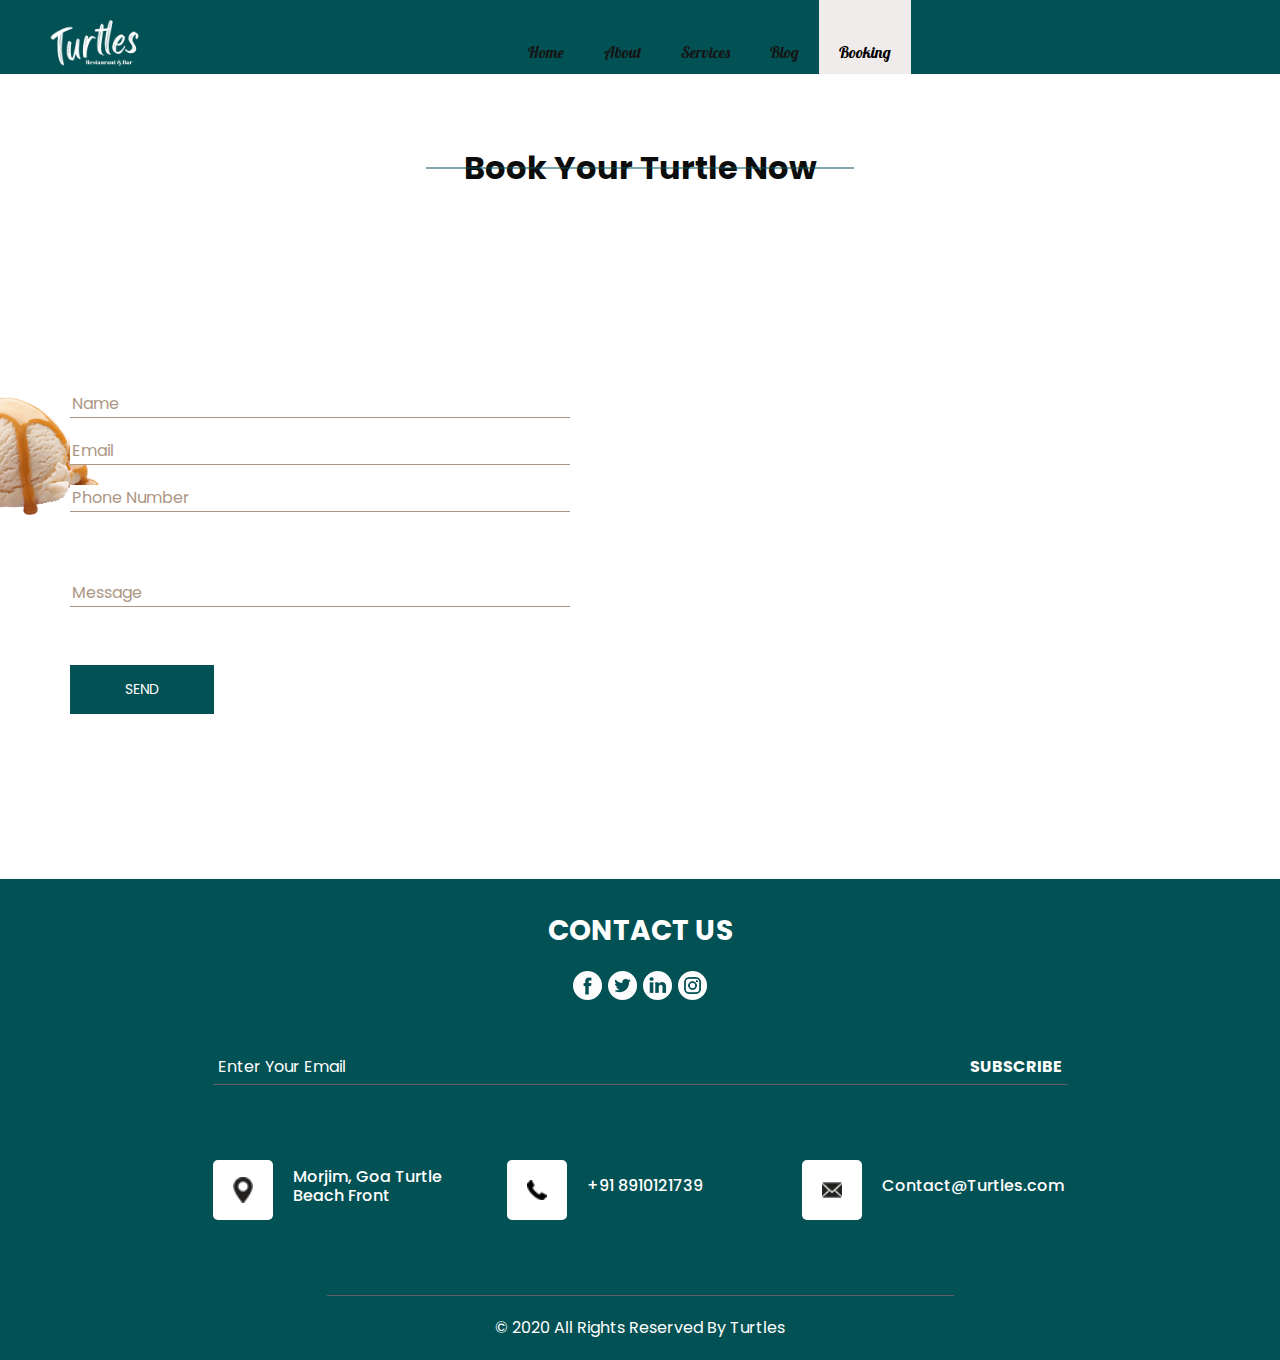
<file: booking.html>
<!DOCTYPE html>
<html>

<head>
    <!-- Basic -->
    <meta charset="utf-8" />
    <meta http-equiv="X-UA-Compatible" content="IE=edge" />
    <!-- Mobile Metas -->
    <meta name="viewport" content="width=device-width, initial-scale=1, shrink-to-fit=no" />
    <!-- Site Metas -->
    <meta name="keywords" content="" />
    <meta name="description" content="" />
    <meta name="author" content="" />

    <title>Turtles</title>

    <!-- slider stylesheet -->
    <link rel="stylesheet" type="text/css"
        href="https://cdnjs.cloudflare.com/ajax/libs/OwlCarousel2/2.1.3/assets/owl.carousel.min.css" />

    <!-- bootstrap core css -->
    <link rel="stylesheet" type="text/css" href="css/bootstrap.css" />

    <!-- fonts style -->
    <link href="https://fonts.googleapis.com/css?family=Poppins:400,700|Raleway:400,500,700&display=swap"
        rel="stylesheet" />
    <!-- Custom styles for this template -->
    <link href="css/style.css" rel="stylesheet" />
    <!-- responsive style -->
    <link href="css/responsive.css" rel="stylesheet" />
</head>

<body class="sub_page">
    <div class="hero_area">
        <!-- header section strats -->
        <header class="header_section">
            <div class="container-fluid">
                <nav class="navbar navbar-expand-lg custom_nav-container">
                    <a class="navbar-brand" href="index.html">
                        <a class="navbar-brand" href="index.html">
                            <img src="./images/logo .png" alt="Logo" style="height: 50px" />
                        </a>
                    </a>
                    <button class="navbar-toggler" type="button" data-toggle="collapse"
                        data-target="#navbarSupportedContent" aria-controls="navbarSupportedContent"
                        aria-expanded="false" aria-label="Toggle navigation">
                        <span class="navbar-toggler-icon"></span>
                    </button>

                    <div class="collapse navbar-collapse" id="navbarSupportedContent">
                        <div class="d-flex mx-auto flex-column flex-lg-row align-items-center">
                            <ul class="navbar-nav">
                                <li class="nav-item">
                                    <a class="nav-link" href="index.html">Home
                                        <span class="sr-only">(current)</span></a>
                                </li>
                                <li class="nav-item">
                                    <a class="nav-link" href="about.html">
                                        About</a>
                                </li>
                                <li class="nav-item">
                                    <a class="nav-link" href="services.html">
                                        Services
                                    </a>
                                </li>
                                <li class="nav-item">
                                    <a class="nav-link" href="blog.html">
                                        Blog
                                    </a>
                                </li>
                                <li class="nav-item active">
                                    <a class="nav-link" href="booking.html">Booking</a>
                                </li>
                            </ul>
                        </div>

                    </div>
            </div>
            </nav>
    </div>
    </header>
    <!-- end header section -->
    </div>

    <!-- contact section -->
    <section class="contact_section layout_padding">
        <div class="bg-img">
            <img src="images/contact-bg.png" alt="" />
        </div>
        <div class="container">
            <div class="heading_container">
                <h2>
                    <span> Book Your Turtle Now </span>
                </h2>
            </div>
            <div class="layout_padding">
                <div class="row">
                    <div class="col-md-6">
                        <form action="">
                            <div class="contact_form-container">
                                <div>
                                    <div>
                                        <input type="text" placeholder="Name" />
                                    </div>
                                    <div>
                                        <input type="email" placeholder="Email" />
                                    </div>
                                    <div>
                                        <input type="text" placeholder="Phone Number" />
                                    </div>
                                    <div class="mt-5">
                                        <input type="text" placeholder="Message" />
                                    </div>
                                    <div class="mt-5">
                                        <button style="background-color: #025154;" type="submit">Send</button>
                                    </div>
                                </div>
                            </div>
                        </form>
                    </div>
                    <div class="col-md-6">
                        <div class="map_container">
                            <div class="map-responsive">
                                <iframe
                                    src="https://www.google.com/maps/embed?pb=!1m14!1m8!1m3!1d30741.38539337851!2d73.73899380426026!3d15.609101173523728!3m2!1i1024!2i768!4f13.1!3m3!1m2!1s0x3bbfe966e7743bfb%3A0xe703e52aadd9c71c!2sTurtles%20Restaurant%20%26%20Bar!5e0!3m2!1sen!2sin!4v1728479504544!5m2!1sen!2sin"
                                    width="600" height="300" frameborder="0" style="
                                            border: 0;
                                            width: 100%;
                                            height: 100%;
                                        " allowfullscreen></iframe>
                            </div>
                        </div>
                    </div>
                </div>
            </div>
        </div>
    </section>
    <!-- end contact section -->

    <!-- info section -->
    <section class="info_section">
        <div class="container">
            <div class="info_container">
                <div class="info_social">
                    <div class="d-flex justify-content-center">
                        <h3 class="">Contact Us</h3>
                    </div>
                    <div class="social_box">
                        <a href="">
                            <img src="images/fb.png" alt="" />
                        </a>
                        <a href="">
                            <img src="images/twitter.png" alt="" />
                        </a>
                        <a href="">
                            <img src="images/linkedin.png" alt="" />
                        </a>
                        <a href="">
                            <img src="images/instagram.png" alt="" />
                        </a>
                    </div>
                </div>
                <div class="info_form">
                    <form action="">
                        <input type="text" id="email2" placeholder="Enter Your Email" />
                        <button>subscribe</button>
                    </form>
                </div>
                <div class="info_contact layout_padding2">
                    <div class="row">
                        <div class="col-md-4">
                            <a class="link-box">
                                <div class="img-box">
                                    <img src="images/location.png" alt="" />
                                </div>
                                <div class="detail-box">
                                    <h6>Morjim, Goa Turtle Beach Front</h6>
                                </div>
                            </a>
                        </div>
                        <div class="col-md-4">
                            <a class="link-box">
                                <div class="img-box">
                                    <img src="images/phone.png" alt="" />
                                </div>
                                <div class="detail-box">
                                    <h6>+91 8910121739</h6>
                                </div>
                            </a>
                        </div>
                        <div class="col-md-4">
                            <a class="link-box">
                                <div class="img-box">
                                    <img src="images/mail.png" alt="" />
                                </div>
                                <div class="detail-box">
                                    <h6>Contact@Turtles.com</h6>
                                </div>
                            </a>
                        </div>
                    </div>
                </div>
            </div>
        </div>
    </section>

    <!-- end info_section -->

    <!-- footer section -->
    <section class="container-fluid footer_section">
        <div class="container">
            <p>
                &copy; 2020 All Rights Reserved By
                <a href="https://html.design/">Turtles</a>
            </p>
        </div>
    </section>
    <!-- footer section -->

    <script type="text/javascript" src="js/jquery-3.4.1.min.js"></script>
    <script type="text/javascript" src="js/bootstrap.js"></script>
</body>

</html>
</file>
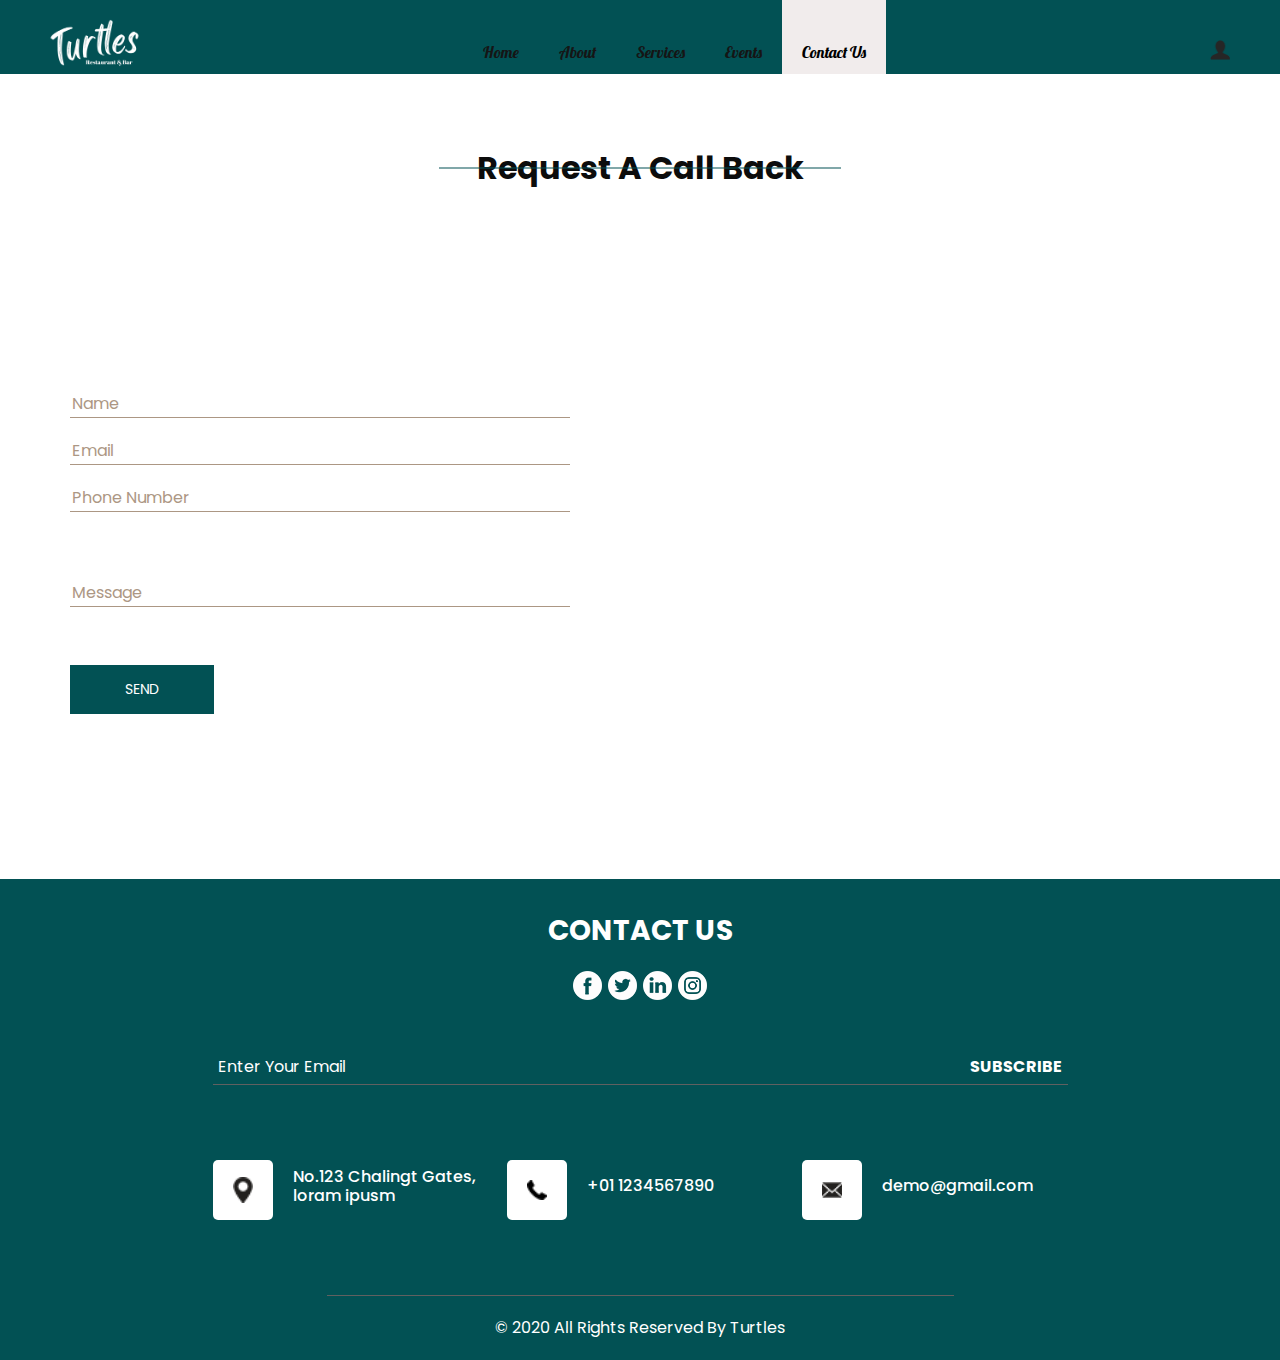
<file: contact.html>
<!DOCTYPE html>
<html>
    <head>
        <!-- Basic -->
        <meta charset="utf-8" />
        <meta http-equiv="X-UA-Compatible" content="IE=edge" />
        <!-- Mobile Metas -->
        <meta
            name="viewport"
            content="width=device-width, initial-scale=1, shrink-to-fit=no"
        />
        <!-- Site Metas -->
        <meta name="keywords" content="" />
        <meta name="description" content="" />
        <meta name="author" content="" />

        <title>Turtles</title>

        <!-- slider stylesheet -->
        <link
            rel="stylesheet"
            type="text/css"
            href="https://cdnjs.cloudflare.com/ajax/libs/OwlCarousel2/2.1.3/assets/owl.carousel.min.css"
        />

        <!-- bootstrap core css -->
        <link rel="stylesheet" type="text/css" href="css/bootstrap.css" />

        <!-- fonts style -->
        <link
            href="https://fonts.googleapis.com/css?family=Poppins:400,700|Raleway:400,500,700&display=swap"
            rel="stylesheet"
        />
        <!-- Custom styles for this template -->
        <link href="css/style.css" rel="stylesheet" />
        <!-- responsive style -->
        <link href="css/responsive.css" rel="stylesheet" />
    </head>

    <body class="sub_page">
        <div class="hero_area">
            <!-- header section strats -->
            <header class="header_section">
                <div class="container-fluid">
                    <nav class="navbar navbar-expand-lg custom_nav-container">
                        <a class="navbar-brand" href="index.html">
                            <a class="navbar-brand" href="index.html">
                                <img
                                    src="./images/logo .png"
                                    alt="Logo"
                                    style="height: 50px"
                                />
                            </a>
                        </a>
                        <button
                            class="navbar-toggler"
                            type="button"
                            data-toggle="collapse"
                            data-target="#navbarSupportedContent"
                            aria-controls="navbarSupportedContent"
                            aria-expanded="false"
                            aria-label="Toggle navigation"
                        >
                            <span class="navbar-toggler-icon"></span>
                        </button>

                        <div
                            class="collapse navbar-collapse"
                            id="navbarSupportedContent"
                        >
                            <div
                                class="d-flex mx-auto flex-column flex-lg-row align-items-center"
                            >
                                <ul class="navbar-nav">
                                    <li class="nav-item">
                                        <a class="nav-link" href="index.html"
                                            >Home
                                            <span class="sr-only"
                                                >(current)</span
                                            ></a
                                        >
                                    </li>
                                    <li class="nav-item">
                                        <a class="nav-link" href="about.html">
                                            About</a
                                        >
                                    </li>
                                    <li class="nav-item">
                                        <a class="nav-link" href="menu.html">
                                            Services
                                        </a>
                                    </li>
                                    <li class="nav-item">
                                        <a class="nav-link" href="events.html">
                                            Events
                                        </a>
                                    </li>
                                    <li class="nav-item active">
                                        <a class="nav-link" href="contact.html"
                                            >Contact Us</a
                                        >
                                    </li>
                                </ul>
                            </div>
                            <div class="quote_btn-container">
                                <a href="">
                                    <img src="images/user.png" alt="" />
                                </a>
                                <form class="form-inline">
                                    <button
                                        class="btn my-2 my-sm-0 nav_search-btn"
                                        type="submit"
                                    ></button>
                                </form>
                            </div>
                        </div>
                    </nav>
                </div>
            </header>
            <!-- end header section -->
        </div>

        <!-- contact section -->
        <section class="contact_section layout_padding">
            <div class="container">
                <div class="heading_container">
                    <h2>
                        <span> Request A Call Back </span>
                    </h2>
                </div>
                <div class="layout_padding">
                    <div class="row">
                        <div class="col-md-6">
                            <form action="">
                                <div class="contact_form-container">
                                    <div>
                                        <div>
                                            <input
                                                type="text"
                                                placeholder="Name"
                                            />
                                        </div>
                                        <div>
                                            <input
                                                type="email"
                                                placeholder="Email"
                                            />
                                        </div>
                                        <div>
                                            <input
                                                type="text"
                                                placeholder="Phone Number"
                                            />
                                        </div>
                                        <div class="mt-5">
                                            <input
                                                type="text"
                                                placeholder="Message"
                                            />
                                        </div>
                                        <div class="mt-5">
                                            <button
                                                type="submit"
                                                style="
                                                    background-color: #025154;
                                                "
                                            >
                                                Send
                                            </button>
                                        </div>
                                    </div>
                                </div>
                            </form>
                        </div>
                        <div class="col-md-6">
                            <div class="map_container">
                                <div class="map-responsive">
                                    <iframe
                                        src="https://www.google.com/maps/embed?pb=!1m18!1m12!1m3!1d3742.46436498904!2d73.73277107500724!3d15.616726884999084!2m3!1f0!2f0!3f0!3m2!1i1024!2i768!4f13.1!3m3!1m2!1s0x3bbfe966e7743bfb%3A0xe703e52aadd9c71c!2sTurtles%20Restaurant%20%26%20Bar!5e1!3m2!1sen!2sin!4v1728479133047!5m2!1sen!2sin"
                                        loading="lazy"
                                        width="600"
                                        height="300"
                                        frameborder="0"
                                        style="
                                            border: 0;
                                            width: 100%;
                                            height: 100%;
                                        "
                                        allowfullscreenreferrerpolicy="no-referrer-when-downgrade"
                                    ></iframe>
                                </div>
                            </div>
                        </div>
                    </div>
                </div>
            </div>
        </section>
        <!-- end contact section -->

        <!-- info section -->
        <section class="info_section">
            <div class="container">
                <div class="info_container">
                    <div class="info_social">
                        <div class="d-flex justify-content-center">
                            <h3 class="">Contact Us</h3>
                        </div>
                        <div class="social_box">
                            <a href="">
                                <img src="images/fb.png" alt="" />
                            </a>
                            <a href="">
                                <img src="images/twitter.png" alt="" />
                            </a>
                            <a href="">
                                <img src="images/linkedin.png" alt="" />
                            </a>
                            <a href="">
                                <img src="images/instagram.png" alt="" />
                            </a>
                        </div>
                    </div>
                    <div class="info_form">
                        <form action="">
                            <input
                                type="text"
                                id="email2"
                                placeholder="Enter Your Email"
                            />
                            <button>subscribe</button>
                        </form>
                    </div>
                    <div class="info_contact layout_padding2">
                        <div class="row">
                            <div class="col-md-4">
                                <a class="link-box">
                                    <div class="img-box">
                                        <img src="images/location.png" alt="" />
                                    </div>
                                    <div class="detail-box">
                                        <h6>
                                            No.123 Chalingt Gates, loram ipusm
                                        </h6>
                                    </div>
                                </a>
                            </div>
                            <div class="col-md-4">
                                <a class="link-box">
                                    <div class="img-box">
                                        <img src="images/phone.png" alt="" />
                                    </div>
                                    <div class="detail-box">
                                        <h6>+01 1234567890</h6>
                                    </div>
                                </a>
                            </div>
                            <div class="col-md-4">
                                <a class="link-box">
                                    <div class="img-box">
                                        <img src="images/mail.png" alt="" />
                                    </div>
                                    <div class="detail-box">
                                        <h6>demo@gmail.com</h6>
                                    </div>
                                </a>
                            </div>
                        </div>
                    </div>
                </div>
            </div>
        </section>

        <!-- end info_section -->

        <!-- footer section -->
        <section class="container-fluid footer_section">
            <div class="container">
                <p>
                    &copy; 2020 All Rights Reserved By
                    <a href="https://html.design/">Turtles</a>
                </p>
            </div>
        </section>
        <!-- footer section -->

        <script type="text/javascript" src="js/jquery-3.4.1.min.js"></script>
        <script type="text/javascript" src="js/bootstrap.js"></script>
    </body>
</html>
</file>
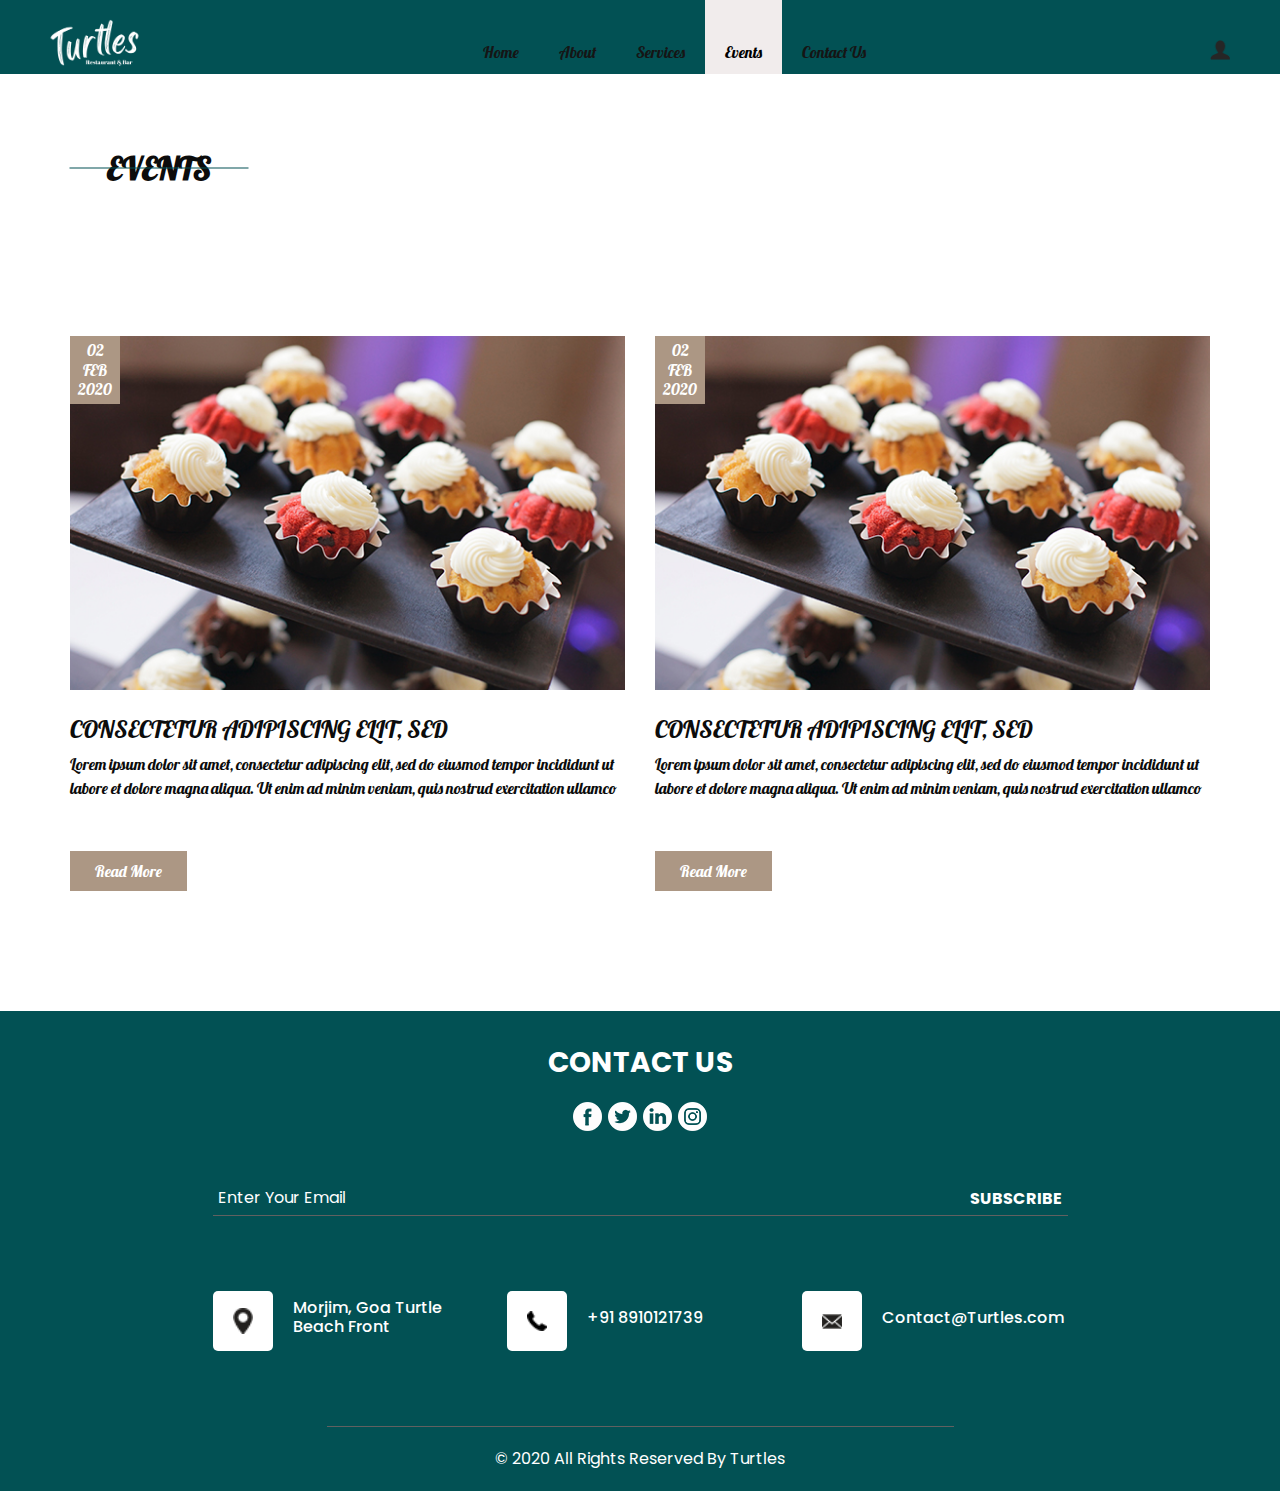
<file: events.html>
<!DOCTYPE html>
<html>

<head>
    <!-- Basic -->
    <meta charset="utf-8" />
    <meta http-equiv="X-UA-Compatible" content="IE=edge" />
    <!-- Mobile Metas -->
    <meta name="viewport" content="width=device-width, initial-scale=1, shrink-to-fit=no" />
    <!-- Site Metas -->
    <meta name="keywords" content="" />
    <meta name="description" content="" />
    <meta name="author" content="" />

    <title>Turtles</title>

    <!-- slider stylesheet -->
    <link rel="stylesheet" type="text/css"
        href="https://cdnjs.cloudflare.com/ajax/libs/OwlCarousel2/2.1.3/assets/owl.carousel.min.css" />

    <!-- bootstrap core css -->
    <link rel="stylesheet" type="text/css" href="css/bootstrap.css" />

    <!-- fonts style -->
    <link href="https://fonts.googleapis.com/css?family=Poppins:400,700|Raleway:400,500,700&display=swap"
        rel="stylesheet" />
    <!-- Custom styles for this template -->
    <link href="css/style.css" rel="stylesheet" />
    <!-- responsive style -->
    <link href="css/responsive.css" rel="stylesheet" />
</head>

<body class="sub_page">
    <div class="hero_area">
        <!-- header section strats -->
        <header class="header_section">
            <div class="container-fluid">
                <nav class="navbar navbar-expand-lg custom_nav-container">
                    <a class="navbar-brand" href="index.html">
                        <a class="navbar-brand" href="index.html">
                            <img src="./images/logo .png" alt="Logo" style="height: 50px" />
                        </a>
                    </a>
                    <button class="navbar-toggler" type="button" data-toggle="collapse"
                        data-target="#navbarSupportedContent" aria-controls="navbarSupportedContent"
                        aria-expanded="false" aria-label="Toggle navigation">
                        <span class="navbar-toggler-icon"></span>
                    </button>

                        <div
                            class="collapse navbar-collapse"
                            id="navbarSupportedContent"
                        >
                            <div
                                class="d-flex mx-auto flex-column flex-lg-row align-items-center"
                            >
                                <ul class="navbar-nav">
                                    <li class="nav-item">
                                        <a class="nav-link" href="index.html"
                                            >Home
                                            <span class="sr-only"
                                                >(current)</span
                                            ></a
                                        >
                                    </li>
                                    <li class="nav-item">
                                        <a class="nav-link" href="about.html">
                                            About</a
                                        >
                                    </li>
                                    <li class="nav-item">
                                        <a class="nav-link" href="menu.html">
                                            Services
                                        </a>
                                    </li>
                                    <li class="nav-item active">
                                        <a class="nav-link" href="events.html">
                                            Events
                                        </a>
                                    </li>
                                    <li class="nav-item">
                                        <a class="nav-link" href="contact.html"
                                            >Contact Us</a
                                        >
                                    </li>
                                </ul>
                            </div>
                            <div class="quote_btn-container">
                                <a href="">
                                    <img src="images/user.png" alt="" />
                                </a>
                                <form class="form-inline">
                                    <button
                                        class="btn my-2 my-sm-0 nav_search-btn"
                                        type="submit"
                                    ></button>
                                </form>
                            </div>
                        </div>
                    </nav>
                </div>
            </header>
            <!-- end header section -->
        </div>

        <!-- events section -->

        <section class="blog_section layout_padding">
            <div class="container">
                <div class="heading_container">
                    <h2>
                        <span> Events </span>
                    </h2>
                </div>
                <div class="row">
                    <div class="col-md-6">
                        <div class="box">
                            <div class="img-box">
                                <img src="images/blog-img.jpg" alt="" />
                                <div class="img_date">
                                    <h6>
                                        02 <br />
                                        FEB <br />
                                        2020
                                    </h6>
                                </div>
                            </div>
                            <div class="detail-box">
                                <h4>consectetur adipiscing elit, sed</h4>
                                <p>
                                    Lorem ipsum dolor sit amet, consectetur
                                    adipiscing elit, sed do eiusmod tempor
                                    incididunt ut labore et dolore magna aliqua.
                                    Ut enim ad minim veniam, quis nostrud
                                    exercitation ullamco
                                </p>
                                <a href=""> Read More </a>
                            </div>
                        </div>
                    </div>
                    <div class="col-md-6">
                        <div class="box">
                            <div class="img-box">
                                <img src="images/blog-img.jpg" alt="" />
                                <div class="img_date">
                                    <h6>
                                        02 <br />
                                        FEB <br />
                                        2020
                                    </h6>
                                </div>
                            </div>
                            <div class="detail-box">
                                <h4>consectetur adipiscing elit, sed</h4>
                                <p>
                                    Lorem ipsum dolor sit amet, consectetur
                                    adipiscing elit, sed do eiusmod tempor
                                    incididunt ut labore et dolore magna aliqua.
                                    Ut enim ad minim veniam, quis nostrud
                                    exercitation ullamco
                                </p>
                                <a href=""> Read More </a>
                            </div>
                        </div>
                    </div>
                </div>
            </div>
        </section>

    <!-- end blog section -->

    <!-- info section -->
    <section class="info_section">
        <div class="container">
            <div class="info_container">
                <div class="info_social">
                    <div class="d-flex justify-content-center">
                        <h3 class="">Contact Us</h3>
                    </div>
                    <div class="social_box">
                        <a href="">
                            <img src="images/fb.png" alt="" />
                        </a>
                        <a href="">
                            <img src="images/twitter.png" alt="" />
                        </a>
                        <a href="">
                            <img src="images/linkedin.png" alt="" />
                        </a>
                        <a href="">
                            <img src="images/instagram.png" alt="" />
                        </a>
                    </div>
                </div>
                <div class="info_form">
                    <form action="">
                        <input type="text" id="email2" placeholder="Enter Your Email" />
                        <button>subscribe</button>
                    </form>
                </div>
                <div class="info_contact layout_padding2">
                    <div class="row">
                        <div class="col-md-4">
                            <a class="link-box">
                                <div class="img-box">
                                    <img src="images/location.png" alt="" />
                                </div>
                                <div class="detail-box">
                                    <h6>Morjim, Goa Turtle Beach Front</h6>
                                </div>
                            </a>
                        </div>
                        <div class="col-md-4">
                            <a class="link-box">
                                <div class="img-box">
                                    <img src="images/phone.png" alt="" />
                                </div>
                                <div class="detail-box">
                                    <h6>+91 8910121739</h6>
                                </div>
                            </a>
                        </div>
                        <div class="col-md-4">
                            <a class="link-box">
                                <div class="img-box">
                                    <img src="images/mail.png" alt="" />
                                </div>
                                <div class="detail-box">
                                    <h6>Contact@Turtles.com</h6>
                                </div>
                            </a>
                        </div>
                    </div>
                </div>
            </div>
        </div>
    </section>

    <!-- end info_section -->

    <!-- footer section -->
    <section class="container-fluid footer_section">
        <div class="container">
            <p>
                &copy; 2020 All Rights Reserved By
                <a href="https://html.design/">Turtles</a>
            </p>
        </div>
    </section>
    <!-- footer section -->

    <script type="text/javascript" src="js/jquery-3.4.1.min.js"></script>
    <script type="text/javascript" src="js/bootstrap.js"></script>
</body>

</html>
</file>
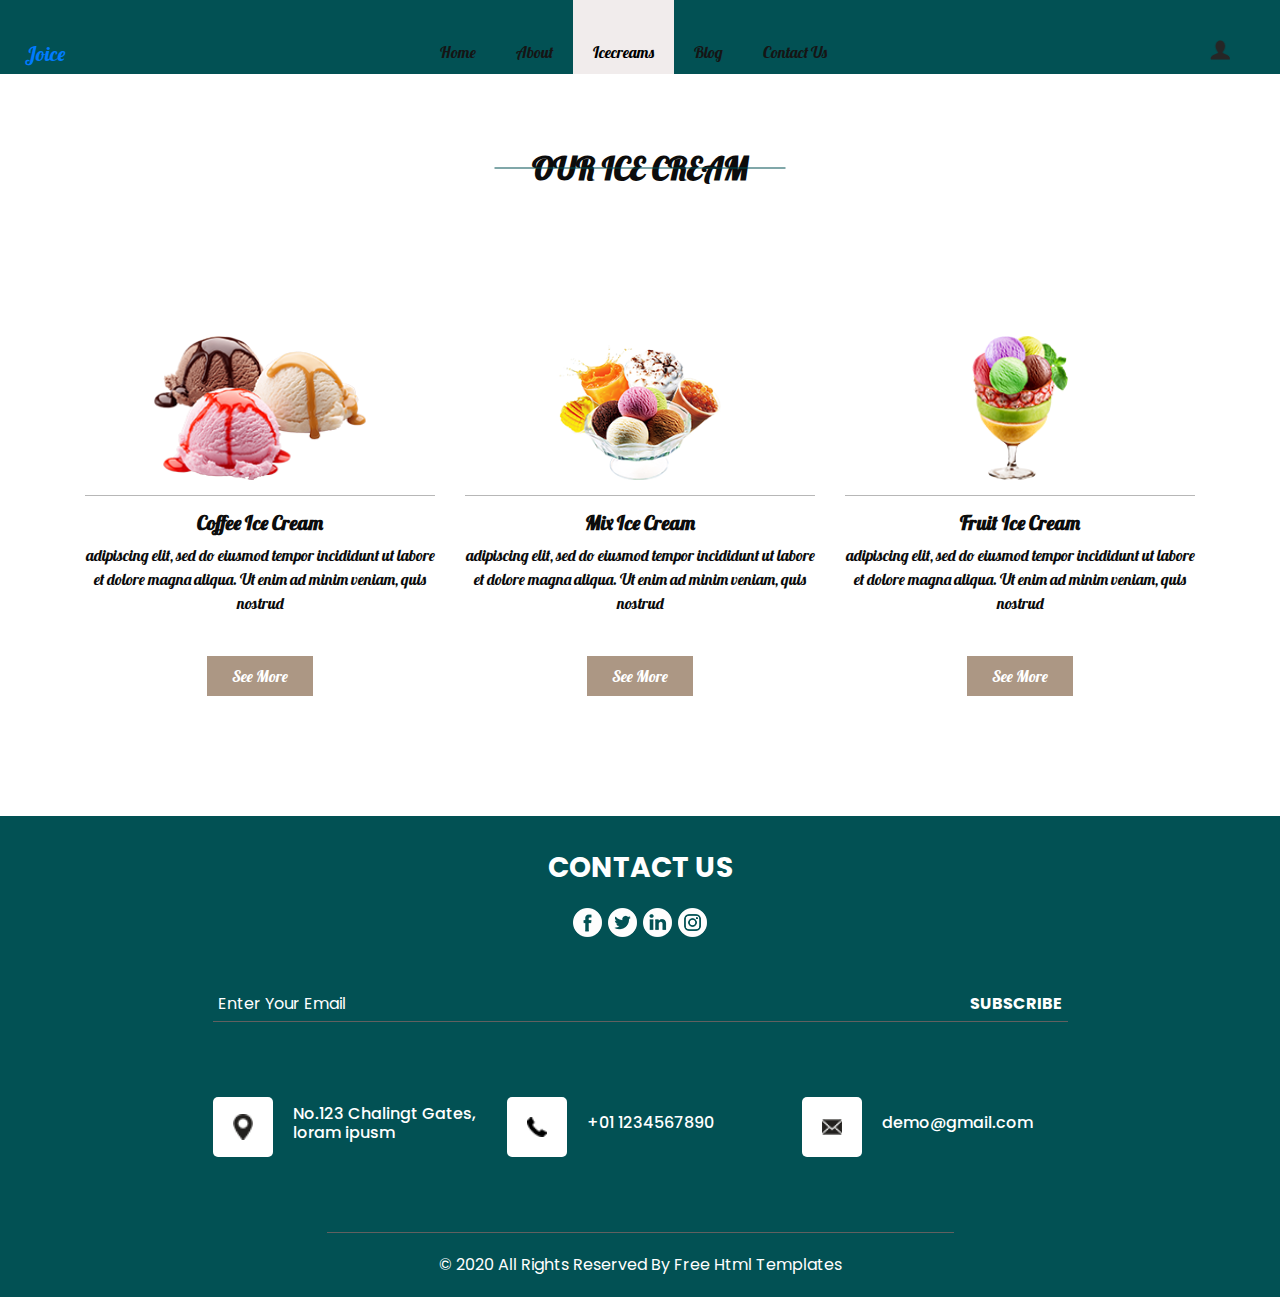
<file: icecream.html>
<!doctype html>
<html>
    <head>
        <!-- Basic -->
        <meta charset="utf-8" />
        <meta http-equiv="X-UA-Compatible" content="IE=edge" />
        <!-- Mobile Metas -->
        <meta
            name="viewport"
            content="width=device-width, initial-scale=1, shrink-to-fit=no"
        />
        <!-- Site Metas -->
        <meta name="keywords" content="" />
        <meta name="description" content="" />
        <meta name="author" content="" />

        <title>Joice</title>

        <!-- slider stylesheet -->
        <link
            rel="stylesheet"
            type="text/css"
            href="https://cdnjs.cloudflare.com/ajax/libs/OwlCarousel2/2.1.3/assets/owl.carousel.min.css"
        />

        <!-- bootstrap core css -->
        <link rel="stylesheet" type="text/css" href="css/bootstrap.css" />

        <!-- fonts style -->
        <link
            href="https://fonts.googleapis.com/css?family=Poppins:400,700|Raleway:400,500,700&display=swap"
            rel="stylesheet"
        />
        <!-- Custom styles for this template -->
        <link href="css/style.css" rel="stylesheet" />
        <!-- responsive style -->
        <link href="css/responsive.css" rel="stylesheet" />
    </head>

    <body class="sub_page">
        <div class="hero_area">
            <!-- header section strats -->
            <header class="header_section">
                <div class="container-fluid">
                    <nav class="navbar navbar-expand-lg custom_nav-container">
                        <a class="navbar-brand" href="index.html">
                            <span> Joice </span>
                        </a>
                        <button
                            class="navbar-toggler"
                            type="button"
                            data-toggle="collapse"
                            data-target="#navbarSupportedContent"
                            aria-controls="navbarSupportedContent"
                            aria-expanded="false"
                            aria-label="Toggle navigation"
                        >
                            <span class="navbar-toggler-icon"></span>
                        </button>

                        <div
                            class="collapse navbar-collapse"
                            id="navbarSupportedContent"
                        >
                            <div
                                class="d-flex mx-auto flex-column flex-lg-row align-items-center"
                            >
                                <ul class="navbar-nav">
                                    <li class="nav-item">
                                        <a class="nav-link" href="index.html"
                                            >Home
                                            <span class="sr-only"
                                                >(current)</span
                                            ></a
                                        >
                                    </li>
                                    <li class="nav-item">
                                        <a class="nav-link" href="about.html">
                                            About</a
                                        >
                                    </li>
                                    <li class="nav-item active">
                                        <a
                                            class="nav-link"
                                            href="icecream.html"
                                        >
                                            Icecreams
                                        </a>
                                    </li>
                                    <li class="nav-item">
                                        <a class="nav-link" href="blog.html">
                                            Blog
                                        </a>
                                    </li>
                                    <li class="nav-item">
                                        <a class="nav-link" href="contact.html"
                                            >Contact Us</a
                                        >
                                    </li>
                                </ul>
                            </div>
                            <div class="quote_btn-container">
                                <a href="">
                                    <img src="images/user.png" alt="" />
                                </a>
                                <form class="form-inline">
                                    <button
                                        class="btn my-2 my-sm-0 nav_search-btn"
                                        type="submit"
                                    ></button>
                                </form>
                            </div>
                        </div>
                    </nav>
                </div>
            </header>
            <!-- end header section -->
        </div>

        <!-- our ice cream section -->
        <section class="our_section layout_padding">
            <div class="container">
                <div class="heading_container">
                    <h2>
                        <span> Our ice cream </span>
                    </h2>
                </div>
                <div class="our_container">
                    <div class="box">
                        <div class="img-box">
                            <img src="images/ice-1.png" alt="" />
                        </div>
                        <div class="detail-box">
                            <h5>Coffee Ice Cream</h5>
                            <p>
                                adipiscing elit, sed do eiusmod tempor
                                incididunt ut labore et dolore magna aliqua. Ut
                                enim ad minim veniam, quis nostrud
                            </p>
                            <a href=""> See More </a>
                        </div>
                    </div>
                    <div class="box">
                        <div class="img-box">
                            <img src="images/ice-2.png" alt="" />
                        </div>
                        <div class="detail-box">
                            <h5>Mix Ice Cream</h5>
                            <p>
                                adipiscing elit, sed do eiusmod tempor
                                incididunt ut labore et dolore magna aliqua. Ut
                                enim ad minim veniam, quis nostrud
                            </p>
                            <a href=""> See More </a>
                        </div>
                    </div>
                    <div class="box">
                        <div class="img-box">
                            <img src="images/ice-3.png" alt="" />
                        </div>
                        <div class="detail-box">
                            <h5>Fruit Ice Cream</h5>
                            <p>
                                adipiscing elit, sed do eiusmod tempor
                                incididunt ut labore et dolore magna aliqua. Ut
                                enim ad minim veniam, quis nostrud
                            </p>
                            <a href=""> See More </a>
                        </div>
                    </div>
                </div>
            </div>
        </section>
        <!-- end our ice cream section -->

        <!-- info section -->
        <section class="info_section">
            <div class="container">
                <div class="info_container">
                    <div class="info_social">
                        <div class="d-flex justify-content-center">
                            <h3 class="">Contact Us</h3>
                        </div>
                        <div class="social_box">
                            <a href="">
                                <img src="images/fb.png" alt="" />
                            </a>
                            <a href="">
                                <img src="images/twitter.png" alt="" />
                            </a>
                            <a href="">
                                <img src="images/linkedin.png" alt="" />
                            </a>
                            <a href="">
                                <img src="images/instagram.png" alt="" />
                            </a>
                        </div>
                    </div>
                    <div class="info_form">
                        <form action="">
                            <input
                                type="text"
                                id="email2"
                                placeholder="Enter Your Email"
                            />
                            <button>subscribe</button>
                        </form>
                    </div>
                    <div class="info_contact layout_padding2">
                        <div class="row">
                            <div class="col-md-4">
                                <a class="link-box">
                                    <div class="img-box">
                                        <img src="images/location.png" alt="" />
                                    </div>
                                    <div class="detail-box">
                                        <h6>
                                            No.123 Chalingt Gates, loram ipusm
                                        </h6>
                                    </div>
                                </a>
                            </div>
                            <div class="col-md-4">
                                <a class="link-box">
                                    <div class="img-box">
                                        <img src="images/phone.png" alt="" />
                                    </div>
                                    <div class="detail-box">
                                        <h6>+01 1234567890</h6>
                                    </div>
                                </a>
                            </div>
                            <div class="col-md-4">
                                <a class="link-box">
                                    <div class="img-box">
                                        <img src="images/mail.png" alt="" />
                                    </div>
                                    <div class="detail-box">
                                        <h6>demo@gmail.com</h6>
                                    </div>
                                </a>
                            </div>
                        </div>
                    </div>
                </div>
            </div>
        </section>

        <!-- end info_section -->

        <!-- footer section -->
        <section class="container-fluid footer_section">
            <div class="container">
                <p>
                    &copy; 2020 All Rights Reserved By
                    <a href="https://html.design/">Free Html Templates</a>
                </p>
            </div>
        </section>
        <!-- footer section -->

        <script type="text/javascript" src="js/jquery-3.4.1.min.js"></script>
        <script type="text/javascript" src="js/bootstrap.js"></script>
    </body>
</html>
</file>
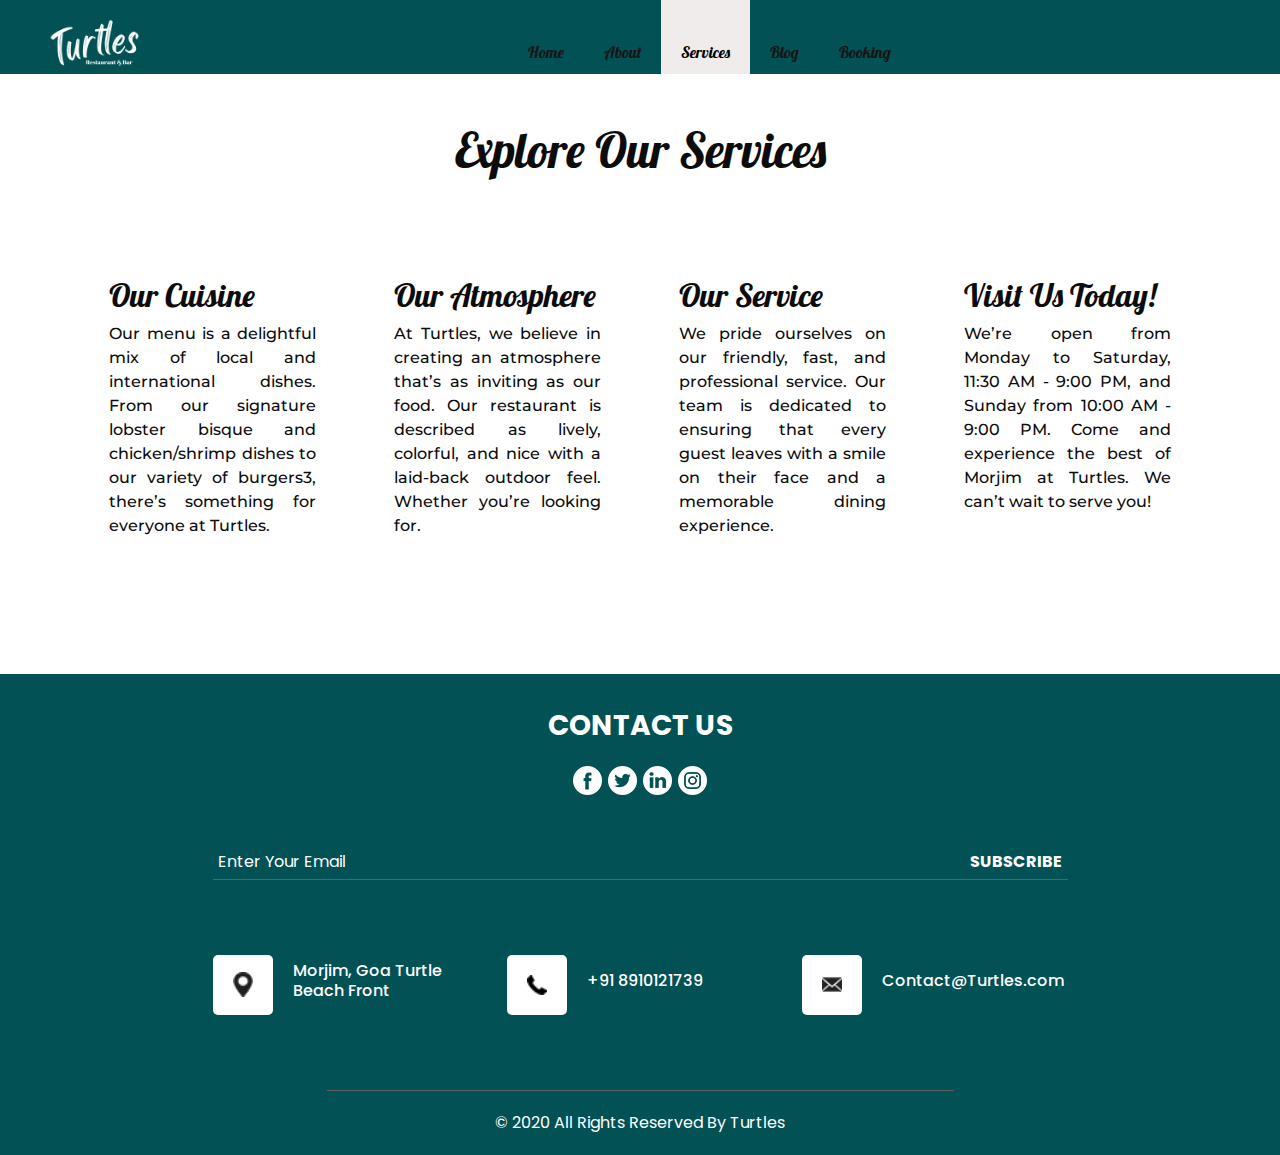
<file: services.html>
<!DOCTYPE html>
<html>

<head>
    <!-- Basic -->
    <meta charset="utf-8" />
    <meta http-equiv="X-UA-Compatible" content="IE=edge" />
    <!-- Mobile Metas -->
    <meta name="viewport" content="width=device-width, initial-scale=1, shrink-to-fit=no" />
    <!-- Site Metas -->
    <meta name="keywords" content="" />
    <meta name="description" content="" />
    <meta name="author" content="" />

    <title>Turtles</title>

    <!-- slider stylesheet -->
    <link rel="stylesheet" type="text/css"
        href="https://cdnjs.cloudflare.com/ajax/libs/OwlCarousel2/2.1.3/assets/owl.carousel.min.css" />

    <!-- bootstrap core css -->
    <link rel="stylesheet" type="text/css" href="css/bootstrap.css" />

    <!-- fonts style -->
    <link href="https://fonts.googleapis.com/css?family=Poppins:400,700|Raleway:400,500,700&display=swap"
        rel="stylesheet" />
    <!-- Custom styles for this template -->
    <link href="css/style.css" rel="stylesheet" />
    <!-- responsive style -->
    <link href="css/responsive.css" rel="stylesheet" />

    <!-- service css -->

    <link rel="stylesheet" href="/css/service.css" />
</head>

<body class="sub_page">
    <div class="hero_area">
        <!-- header section strats -->
        <header class="header_section">
            <div class="container-fluid">
                <nav class="navbar navbar-expand-lg custom_nav-container">
                    <a class="navbar-brand" href="index.html">
                        <a class="navbar-brand" href="index.html">
                            <img src="./images/logo .png" alt="Logo" style="height: 50px" />
                        </a>
                    </a>
                    <button class="navbar-toggler" type="button" data-toggle="collapse"
                        data-target="#navbarSupportedContent" aria-controls="navbarSupportedContent"
                        aria-expanded="false" aria-label="Toggle navigation">
                        <span class="navbar-toggler-icon"></span>
                    </button>

                    <div class="collapse navbar-collapse" id="navbarSupportedContent">
                        <div class="d-flex mx-auto flex-column flex-lg-row align-items-center">
                            <ul class="navbar-nav">
                                <li class="nav-item">
                                    <a class="nav-link" href="index.html">Home
                                        <span class="sr-only">(current)</span></a>
                                </li>
                                <li class="nav-item">
                                    <a class="nav-link" href="about.html">
                                        About</a>
                                </li>
                                <li class="nav-item active">
                                    <a class="nav-link" href="services.html">
                                        Services
                                    </a>
                                </li>
                                <li class="nav-item">
                                    <a class="nav-link" href="blog.html">
                                        Blog
                                    </a>
                                </li>
                                <li class="nav-item">
                                    <a class="nav-link" href="booking.html">Booking</a>
                                </li>
                            </ul>
                        </div>

                </nav>
            </div>
        </header>
        <!-- end header section -->
    </div>

    <!-- Service Start -->
    <div class="container-xxl py-5">
        <div class="container">
            <div class="text-center wow fadeInUp" data-wow-delay="0.1s">
                <h1 class="text-large">Explore Our Services</h1>
            </div>
            <div class="container-xxl py-5">
                <div class="container">
                    <div class="row g-4">
                        <div class="col-lg-3 col-sm-6 wow fadeInUp" data-wow-delay="0.1s">
                            <div class="service-item rounded pt-3">
                                <div class="p-4">
                                    <i class="fas fa-3x fa-utensils text-primary mb-4"></i>
                                    <h5 class="text-heading">
                                        Our Cuisine
                                    </h5>
                                    <p class="text-small">
                                        Our menu is a delightful mix of
                                        local and international dishes. From
                                        our signature lobster bisque and
                                        chicken/shrimp dishes to our variety
                                        of burgers3, there’s something for
                                        everyone at Turtles.
                                    </p>
                                </div>
                            </div>
                        </div>
                        <div class="col-lg-3 col-sm-6 wow fadeInUp" data-wow-delay="0.3s">
                            <div class="service-item rounded pt-3">
                                <div class="p-4">
                                    <i class="fas fa-3x fa-tree text-primary mb-4"></i>
                                    <h5 class="text-heading">
                                        Our Atmosphere
                                    </h5>
                                    <p class="text-small">
                                        At Turtles, we believe in creating
                                        an atmosphere that’s as inviting as
                                        our food. Our restaurant is
                                        described as lively, colorful, and
                                        nice with a laid-back outdoor feel.
                                        Whether you’re looking for.
                                    </p>
                                </div>
                            </div>
                        </div>
                        <div class="col-lg-3 col-sm-6 wow fadeInUp" data-wow-delay="0.5s">
                            <div class="service-item rounded pt-3">
                                <div class="p-4">
                                    <i class="fas fa-3x fa-concierge-bell text-primary mb-4"></i>
                                    <h5 class="text-heading">
                                        Our Service
                                    </h5>
                                    <p class="text-small">
                                        We pride ourselves on our friendly,
                                        fast, and professional service. Our
                                        team is dedicated to ensuring that
                                        every guest leaves with a smile on
                                        their face and a memorable dining
                                        experience.
                                    </p>
                                </div>
                            </div>
                        </div>
                        <div class="col-lg-3 col-sm-6 wow fadeInUp" data-wow-delay="0.7s">
                            <div class="service-item rounded pt-3">
                                <div class="p-4">
                                    <i class="fas fa-3x fa-map-marker-alt text-primary mb-4"></i>
                                    <h5 class="text-heading">
                                        Visit Us Today!
                                    </h5>
                                    <p class="text-small">
                                        We’re open from Monday to Saturday,
                                        11:30 AM - 9:00 PM, and Sunday from
                                        10:00 AM - 9:00 PM. Come and
                                        experience the best of Morjim at
                                        Turtles. We can’t wait to serve you!
                                    </p>
                                </div>
                            </div>
                        </div>
                    </div>
                </div>
            </div>
        </div>
    </div>
    <!-- Service End -->

    <!-- info section -->
    <section class="info_section">
        <div class="container">
            <div class="info_container">
                <div class="info_social">
                    <div class="d-flex justify-content-center">
                        <h3 class="">Contact Us</h3>
                    </div>
                    <div class="social_box">
                        <a href="">
                            <img src="images/fb.png" alt="" />
                        </a>
                        <a href="">
                            <img src="images/twitter.png" alt="" />
                        </a>
                        <a href="">
                            <img src="images/linkedin.png" alt="" />
                        </a>
                        <a href="">
                            <img src="images/instagram.png" alt="" />
                        </a>
                    </div>
                </div>
                <div class="info_form">
                    <form action="">
                        <input type="text" id="email2" placeholder="Enter Your Email" />
                        <button>subscribe</button>
                    </form>
                </div>
                <div class="info_contact layout_padding2">
                    <div class="row">
                        <div class="col-md-4">
                            <a class="link-box">
                                <div class="img-box">
                                    <img src="images/location.png" alt="" />
                                </div>
                                <div class="detail-box">
                                    <h6>Morjim, Goa Turtle Beach Front</h6>
                                </div>
                            </a>
                        </div>
                        <div class="col-md-4">
                            <a class="link-box">
                                <div class="img-box">
                                    <img src="images/phone.png" alt="" />
                                </div>
                                <div class="detail-box">
                                    <h6>+91 8910121739</h6>
                                </div>
                            </a>
                        </div>
                        <div class="col-md-4">
                            <a class="link-box">
                                <div class="img-box">
                                    <img src="images/mail.png" alt="" />
                                </div>
                                <div class="detail-box">
                                    <h6>Contact@Turtles.com</h6>
                                </div>
                            </a>
                        </div>
                    </div>
                </div>
            </div>
        </div>
    </section>
    <!-- end info_section -->

    <!-- footer section -->
    <section class="container-fluid footer_section">
        <div class="container">
            <p>
                &copy; 2020 All Rights Reserved By
                <a href="https://html.design/">Turtles</a>
            </p>
        </div>
    </section>
    <!-- footer section -->

    <script type="text/javascript" src="js/jquery-3.4.1.min.js"></script>
    <script type="text/javascript" src="js/bootstrap.js"></script>
</body>

</html>
</file>
<file: css/style.css>
@import url("https://fonts.googleapis.com/css2?family=Lobster&family=Montserrat:ital,wght@0,100..900;1,100..900&display=swap");

body {
    font-family: "Lobster", sans-serif;
    color: #0c0c0c;
    background-color: #ffffff;
}

.upcoming-events-carousel {
    display: flex;
    justify-content: center;
    align-items: center;
    flex-direction: column;
    height: 90vh;
    margin-top: 2rem;
    margin-bottom: 6rem;
}

.heading_container {
    margin-bottom: 6rem;
}

.carousel-caption {
    background-color: rgba(0, 0, 0, 0.5); /* Semi-transparent background */
    border-radius: 10px;
    padding: 10px;
    bottom: 100px; /* Adjust this value if you want the caption higher/lower */
    left: 50%;
    transform: translateX(-50%);
    width: 80%;
}

@media only screen and (max-width: 600px) {
    .upcoming-events-carousel {
        height: 30vh;
        margin-top: 1rem;
        margin-bottom: 4rem;
    }
    .heading_container {
        margin-bottom: 1rem;
    }
    .carousel-caption {
        bottom: 0; /* Adjust this value if you want the caption higher/lower */
    }
}

@media only screen and (max-width: 1024px) {
    .upcoming-events-carousel {
        height: auto;
    }
    .carousel-caption {
        bottom: 0; /* Adjust this value if you want the caption higher/lower */
    }
}

.small-text {
    text-align: justify;
    font-family: "Montserrat", sans-serif;
    font-weight: 500;
}

.pacifico-regular {
    font-family: "Pacifico", cursive;
    font-weight: 400;
    font-style: normal;
}
.pacifico-regular-l {
    font-family: "Pacifico", cursive;
    font-weight: 100;
    font-style: normal;
}

.layout_padding {
    padding: 75px 0;
}

.layout_padding2 {
    padding: 45px 0;
}

.layout_padding2-top {
    padding-top: 45px;
}

.layout_padding2-bottom {
    padding-bottom: 45px;
}

.layout_padding-top {
    padding-top: 75px;
}

.layout_padding-bottom {
    padding-bottom: 75px;
}

.heading_container {
    display: -webkit-box;
    display: -ms-flexbox;
    display: flex;
}

.heading_container h2 {
    position: relative;
    font-weight: bold;
    text-transform: uppercase;
}

.heading_container h2 span p {
    position: relative;
    z-index: 2;
}

.heading_container h2::before {
    content: "";
    position: absolute;
    width: calc(100% + 75px);
    height: 1px;
    background-color: #025154;
    top: 50%;
    left: 50%;
    -webkit-transform: translate(-50%, -50%);
    transform: translate(-50%, -50%);
    z-index: 1;
}

/*header section*/
.hero_area {
    height: 100vh;
    position: relative;
    background-color: #025154;
}

.hero_area::after {
    content: "";
    position: absolute;
    right: 0;
    bottom: 0;
    width: 40%;
    height: 70%;
    background-color: #e5e5d9;
    z-index: 1;
}

.sub_page .hero_area {
    height: auto;
}

.sub_page .hero_area::after {
    display: none;
}

.header_section .container-fluid {
    padding-right: 25px;
    padding-left: 25px;
}

.header_section .nav_container {
    margin: 0 auto;
}

.custom_nav-container .navbar-nav .nav-item .nav-link {
    padding: 40px 20px 10px 20px;
    color: #151515;
    text-align: center;
}

.custom_nav-container .navbar-nav .nav-item.active .nav-link,
.custom_nav-container .navbar-nav .nav-item:hover .nav-link {
    background-color: #f1ecec;
    color: #000000;
}

a,
a:hover,
a:focus {
    text-decoration: none;
}

a:hover,
a:focus {
    color: initial;
}

.btn,
.btn:focus {
    outline: none !important;
    -webkit-box-shadow: none;
    box-shadow: none;
}

.custom_nav-container {
    z-index: 99999;
    padding: 0;
    -webkit-box-align: end;
    -ms-flex-align: end;
    align-items: flex-end;
}

.navbar-expand-lg .navbar-collapse {
    -webkit-box-align: end;
    -ms-flex-align: end;
    align-items: flex-end;
}

.custom_nav-container .navbar-toggler {
    outline: none;
}

.custom_nav-container .navbar-toggler .navbar-toggler-icon {
    background-image: url(../images/menu.png);
    background-size: 45px;
}

.quote_btn-container a img {
    width: 20px;
    margin: 0 25px;
}

/*end header section*/
/* slider section */
.slider_section {
    height: 100%;
    display: -webkit-box;
    display: -ms-flexbox;
    display: flex;
    -webkit-box-align: center;
    -ms-flex-align: center;
    align-items: center;
    position: relative;
    z-index: 2;
    color: #fffefe;
    padding-bottom: 75px;
}

.slider_section .btn-img {
    position: absolute;
    bottom: 75px;
    left: 0;
    display: block;
    width: 75px;
}

.slider_section .btn-img img {
    width: 100%;
}

.slider_section div#carouselExampleIndicators {
    width: 100%;
}

.slider_section .detail_box h1 {
    font-size: 5rem;
    margin-bottom: 30px;
}

.slider_section .detail_box a {
    display: inline-block;
    padding: 8px 35px;
    background-color: #000000;
    color: #ffffff;
    margin: 35px 0;
}

.slider_section .detail_box a:hover {
    background-color: #000000;
}

.slider_section .img-box img {
    width: 80%;
}

.slider_section .slider_number-container {
    position: absolute;
    top: 8%;
    left: 10%;
    display: -webkit-box;
    display: -ms-flexbox;
    display: flex;
}

.slider_section .carousel-indicators {
    position: relative;
    margin: 0;
}

.slider_section .carousel-indicators li {
    text-indent: 0;
    background-color: transparent;
    border: none;
    width: auto;
    height: auto;
    margin: 0;
    opacity: 1;
    font-weight: bold;
    display: none;
}

.slider_section .carousel-indicators li.active {
    display: block;
}

.slider_section .carousel_btn-container {
    width: 100px;
    position: absolute;
    bottom: -50px;
    display: -webkit-box;
    display: -ms-flexbox;
    display: flex;
    -webkit-box-pack: justify;
    -ms-flex-pack: justify;
    justify-content: space-between;
    right: 15%;
    z-index: 999;
}

.slider_section .carousel_btn-container .carousel-control-prev,
.slider_section .carousel_btn-container .carousel-control-next {
    position: relative;
    width: 45px;
    height: 45px;
    border: none;
    border-radius: 100%;
    opacity: 1;
    background-repeat: no-repeat;
    background-size: 20px;
    background-position: center;
    background-color: #ffffff;
}

.slider_section .carousel_btn-container .carousel-control-prev:hover,
.slider_section .carousel_btn-container .carousel-control-next:hover {
    background-color: #025154;
}   

.slider_section .carousel_btn-container .carousel-control-prev {
    background-image: url(../images/prev.png);
}

.slider_section .carousel_btn-container .carousel-control-prev:hover {
    background-image: url(../images/prev-white.png);
}

.slider_section .carousel_btn-container .carousel-control-next {
    background-image: url(../images/next.png);
}

.slider_section .carousel_btn-container .carousel-control-next:hover {
    background-image: url(../images/next-white.png);
}

.our_section .heading_container {
    -webkit-box-pack: center;
    -ms-flex-pack: center;
    justify-content: center;
}

.our_section .our_container {
    display: -webkit-box;
    display: -ms-flexbox;
    display: flex;
    -webkit-box-pack: center;
    -ms-flex-pack: center;
    justify-content: center;
    -ms-flex-wrap: wrap;
    flex-wrap: wrap;
}

.our_section .box {
    min-width: 300px;
    max-width: 350px;
    margin: 45px 15px;
    display: -webkit-box;
    display: -ms-flexbox;
    display: flex;
    -webkit-box-orient: vertical;
    -webkit-box-direction: normal;
    -ms-flex-direction: column;
    flex-direction: column;
    -webkit-box-align: center;
    -ms-flex-align: center;
    align-items: center;
    text-align: center;
}

.our_section .box .img-box {
    display: -webkit-box;
    display: -ms-flexbox;
    display: flex;
    -webkit-box-pack: center;
    -ms-flex-pack: center;
    justify-content: center;
    height: 160px;
    padding-bottom: 15px;
    border-bottom: 1px solid #b7b7b7;
    width: 100%;
}

.our_section .box .img-box img {
    height: 100%;
}

.our_section .box .detail-box {
    margin-top: 15px;
}

.our_section .box .detail-box h5 {
    font-weight: bold;
}

.our_section .box .detail-box a {
    display: inline-block;
    padding: 8px 25px;
    background-color: #ac9784;
    color: #ffffff;
    margin-top: 25px;
}

.our_section .box .detail-box a:hover {
    background-color: #000000;
}

.about_section {
    position: relative;
}

.about_section .bg-img {
    position: absolute;
    width: 90px;
    bottom: 45px;
    right: 0;
}

.about_section .bg-img img {
    width: 100%;
}

.about_section .row {
    -webkit-box-align: center;
    -ms-flex-align: center;
    align-items: center;
}

.about_section .heading_container {
    -webkit-box-pack: end;
    -ms-flex-pack: end;
    justify-content: flex-end;
}

.about_section .heading_container h2 {
    margin-right: 37px;
}

.about_section .img-box img {
    width: 100%;
}

.about_section .detail-box {
    text-align: right;
}

.about_section p {
    margin-top: 35px;
}

.about_section a {
    display: inline-block;
    padding: 8px 25px;
    background-color: #ac9784;
    color: #ffffff;
    margin-top: 35px;
}

.about_section a:hover {
    background-color: #000000;
}

.shop_section {
    text-align: center;
    color: #ffffff;
    background-image: url(../images/shop-bg.jpg);
    background-size: cover;
}

.shop_section h2 {
    font-weight: bold;
    font-size: 2.5rem;
    line-height: 4rem;
}

.shop_section a {
    display: inline-block;
    padding: 15px 75px;
    background-color: #ac9784;
    color: #ffffff;
    margin-top: 45px;
}

.shop_section a:hover {
    background-color: #000000;
}

.blog_section .heading_container {
    margin-left: 37px;
}

.blog_section .box {
    margin: 45px 0;
}

.blog_section .box .img-box {
    position: relative;
}

.blog_section .box .img-box img {
    width: 100%;
}

.blog_section .box .img-box .img_date {
    position: absolute;
    left: 0;
    top: 0;
    width: 50px;
    text-align: center;
    background-color: #ac9784;
    color: #ffffff;
    padding: 5px;
}

.blog_section .box .img-box .img_date h6 {
    margin: 0;
}

.blog_section .box .detail-box {
    margin-top: 25px;
}

.blog_section .box .detail-box h4 {
    text-transform: uppercase;
}

.blog_section .box .detail-box a {
    display: inline-block;
    padding: 8px 25px;
    background-color: #ac9784;
    color: #ffffff;
    margin-top: 35px;
}

.blog_section .box .detail-box a:hover {
    background-color: #000000;
}

.client_section {
    position: relative;
}

.client_section .bg-img {
    position: absolute;
    width: 110px;
    top: 0;
    right: 0;
    -webkit-transform: translateY(-50%);
    transform: translateY(-50%);
}

.client_section .bg-img img {
    width: 100%;
}

.client_section .heading_container {
    -webkit-box-pack: center;
    -ms-flex-pack: center;
    justify-content: center;
}

.client_section .box {
    display: -webkit-box;
    display: -ms-flexbox;
    display: flex;
    -webkit-box-align: center;
    -ms-flex-align: center;
    align-items: center;
    margin: 100px 0;
}

.client_section .box .img-box {
    min-width: 125px;
}

.client_section .box .img-box img {
    width: 100%;
}

.client_section .box .detail-box {
    margin-left: 35px;
}

.client_section .box .detail-box h6 {
    font-weight: bold;
}

.client_section .box .detail-box h6 img {
    width: 20px;
    margin-left: 15px;
}

.client_section .carousel_btn-container {
    width: 90px;
    position: absolute;
    bottom: -50px;
    display: -webkit-box;
    display: -ms-flexbox;
    display: flex;
    -webkit-box-pack: justify;
    -ms-flex-pack: justify;
    justify-content: space-between;
    left: 50%;
    z-index: 999;
    -webkit-transform: translateX(-50%);
    transform: translateX(-50%);
}

.client_section .carousel_btn-container .carousel-control-prev,
.client_section .carousel_btn-container .carousel-control-next {
    position: relative;
    width: 40px;
    height: 35px;
    border: none;
    opacity: 1;
    background-repeat: no-repeat;
    background-size: 20px;
    background-position: center;
    background-color: #ac9784;
}

.client_section .carousel_btn-container .carousel-control-prev:hover,
.client_section .carousel_btn-container .carousel-control-next:hover {
    background-color: #000000;
}

.client_section .carousel_btn-container .carousel-control-prev {
    background-image: url(../images/prev-white.png);
}

.client_section .carousel_btn-container .carousel-control-next {
    background-image: url(../images/next-white.png);
}

/* contact section */
.contact_section {
    font-family: "Poppins", sans-serif;
    position: relative;
}

.contact_section .bg-img {
    position: absolute;
    width: 100px;
    top: 50%;
    left: 0;
    -webkit-transform: translateY(-50%);
    transform: translateY(-50%);
}

.contact_section .bg-img img {
    width: 100%;
}

.contact_section .heading_container {
    -webkit-box-pack: center;
    -ms-flex-pack: center;
    justify-content: center;
}

.contact_section .heading_container h2 {
    text-transform: unset;
}

.contact_section input::-webkit-input-placeholder {
    color: #000;
}

.contact_section input:-ms-input-placeholder {
    color: #000;
}

.contact_section input::-ms-input-placeholder {
    color: #000;
}

.contact_section input::placeholder {
    color: #000;
}

.contact_section input {
    border: none;
    outline: none;
    border-bottom: 0.8px solid #ac9784;
    width: 90%;
    margin: 10px 0;
}

.contact_section input::-webkit-input-placeholder {
    color: #ac9784;
}

.contact_section input:-ms-input-placeholder {
    color: #ac9784;
}

.contact_section input::-ms-input-placeholder {
    color: #ac9784;
}

.contact_section input::placeholder {
    color: #ac9784;
}

.contact_form-container {
    padding: 15px 0 15px 0;
}

.contact_form-container button {
    border: none;
    background-color: #fd9e2e;
    color: #fff;
    padding: 14px 55px;
    font-size: 14px;
    text-transform: uppercase;
}

.map_container {
    height: 350px;
}

.map_container .map-responsive {
    height: 100%;
}

/* contact section */
.offer_section {
    background-color: #e5e5d9;
}

.offer_section .offer_container {
    display: -webkit-box;
    display: -ms-flexbox;
    display: flex;
    -webkit-box-pack: justify;
    -ms-flex-pack: justify;
    justify-content: space-between;
    -webkit-box-align: center;
    -ms-flex-align: center;
    align-items: center;
    padding: 10px 0;
    font-family: "Poppins", sans-serif;
}

.offer_section .offer_container .btn-box a {
    display: inline-block;
    padding: 8px 25px;
    background-color: #ac9784;
    color: #ffffff;
}

.offer_section .offer_container .btn-box a:hover {
    background-color: #000000;
}

.offer_section .offer_container .detail-box h2 {
    color: #424242;
}

.offer_section .offer_container .detail-box h2 span {
    font-weight: bold;
    color: #000000;
    margin-right: 15px;
    font-size: 1.2em;
}

.offer_section .offer_container .img-box {
    margin-top: -95px;
}

.offer_section .offer_container .img-box img {
    width: 100%;
}

.info_section {
    background-color: #025154;
    color: #ffffff;
    font-family: "Poppins", sans-serif;
}

.info_section .info_container {
    width: 75%;
    margin: 0 auto;
}

.info_section .info_social {
    padding-top: 35px;
    display: -webkit-box;
    display: -ms-flexbox;
    display: flex;
    -webkit-box-orient: vertical;
    -webkit-box-direction: normal;
    -ms-flex-direction: column;
    flex-direction: column;
    -webkit-box-align: center;
    -ms-flex-align: center;
    align-items: center;
}

.info_section .info_social h3 {
    text-transform: uppercase;
    font-weight: bold;
}

.info_section .info_social .social_box {
    display: -webkit-box;
    display: -ms-flexbox;
    display: flex;
    margin: 15px auto;
    -webkit-box-align: center;
    -ms-flex-align: center;
    align-items: center;
}

.info_section .info_social .social_box img {
    min-width: 10px;
    margin: 0 3px;
}

.info_section .info_form {
    margin-top: 35px;
}

.info_section .info_form form {
    display: -webkit-box;
    display: -ms-flexbox;
    display: flex;
    -webkit-box-align: center;
    -ms-flex-align: center;
    align-items: center;
}

.info_section .info_form form input {
    min-width: 100%;
    border: none;
    background-color: transparent;
    border-bottom: 1px solid #616060;
    outline: none;
    padding: 5px;
    color: #ffffff;
}

.info_section .info_form form input::-webkit-input-placeholder {
    color: #ffffff;
}

.info_section .info_form form input:-ms-input-placeholder {
    color: #ffffff;
}

.info_section .info_form form input::-ms-input-placeholder {
    color: #ffffff;
}

.info_section .info_form form input::placeholder {
    color: #ffffff;
}

.info_section .info_form form button {
    outline: none;
    border: none;
    color: #fff;
    background-color: transparent;
    text-transform: uppercase;
    -webkit-transform: translateX(-100%);
    transform: translateX(-100%);
    font-weight: bold;
}

.info_section .info_contact .link-box {
    display: -webkit-box;
    display: -ms-flexbox;
    display: flex;
    -webkit-box-align: center;
    -ms-flex-align: center;
    align-items: center;
    margin: 30px 0;
}

.info_section .info_contact .link-box .img-box {
    display: -webkit-box;
    display: -ms-flexbox;
    display: flex;
    -webkit-box-pack: center;
    -ms-flex-pack: center;
    justify-content: center;
    -webkit-box-align: center;
    -ms-flex-align: center;
    align-items: center;
    background-color: #ffffff;
    min-width: 60px;
    min-height: 60px;
    border-radius: 5px;
    margin-right: 20px;
}

.info_section .info_contact .link-box .img-box img {
    width: 20px;
}

/* footer section*/
.footer_section {
    background-color: #025154;
    display: -webkit-box;
    display: -ms-flexbox;
    display: flex;
    -webkit-box-pack: center;
    -ms-flex-pack: center;
    justify-content: center;
    position: relative;
    font-family: "Poppins", sans-serif;
}

.footer_section p {
    border-top: 1px solid #616060;
    color: #ffffff;
    margin: 0 auto;
    text-align: center;
    padding: 20px 0;
    width: 55%;
}

.footer_section a {
    color: #ffffff;
}
/*# sourceMappingURL=style.css.map */

.shop_section {
    background-color: #f8f9fa; /* Light background */
    padding: 50px 0;
}

.curved-box {
    background-color: #ffffff;
    padding: 30px;
    border-radius: 30px;
    box-shadow: 0 10px 20px rgba(0, 0, 0, 0.1);
    text-align: center;
}

.curved-box h2 {
    font-size: 2rem;
    margin-bottom: 20px;
    color: #333333;
}

.curved-box p {
    font-size: 1rem;
    color: #666666;
    margin-bottom: 20px;
}

.curved-box a.btn {
    background-color: #3b5d50;
    color: #ffffff;
    border-radius: 50px;
    padding: 10px 30px;
    text-transform: uppercase;
}

.curved-box a.btn:hover {
    background-color: #e69737;
    color: #ffffff;
}

/* Carousel control buttons */
.carousel-control-prev-icon,
.carousel-control-next-icon {
    background-color: #3b5d50;
    border-radius: 50%;
    width: 30px;
    height: 30px;
}
</file>
<file: css/responsive.css>
@media (max-width: 1120px) {
}

@media (max-width: 992px) {
    .hero_area {
        height: auto;
    }

    .custom_nav-container .navbar-nav .nav-item .nav-link {
        padding: 10px 20px;
    }

    .slider_section .slider_number-container {
        top: initial;
        left: initial;
        bottom: -125px;
        right: 25px;
    }

    .slider_section.position-relative {
        padding: 45px 0 150px 0;
    }

    .quote_btn-container {
        display: none;
    }

    .slider_section .btn-img {
        bottom: 0;
    }

    .offer_section .offer_container {
        flex-direction: column-reverse;
        padding: 45px 0;
    }

    .offer_section .offer_container .img-box {
        margin: 0;
    }

    .offer_section .offer_container .detail-box h2 {
        margin: 35px 0;
        text-align: center;
    }

    .info_section .info_container {
        width: 100%;
    }

    .footer_section p {
        width: 100%;
    }
}

@media (max-width: 768px) {
    .slider_section .detail_box {
        text-align: center;
    }

    .client_section .box {
        margin: 45px 0;
    }

    .about_section .bg-img {
        width: 35px;
    }

    .hero_area::after {
        width: 80%;
        height: 50%;
    }

    .client_section .bg-img {
        width: 55px;
    }

    .slider_section .carousel_btn-container {
        bottom: -125px;
        right: 50%;
        transform: translateX(50%);
    }

    .info_section {
        text-align: center;
    }

    .contact_form-container {
        margin-bottom: 45px;
    }

    /* .info_section .info_contact .col-md-4 {
    display: flex;
    justify-content: center;
  } */
    .info_section .info_contact .link-box .img-box {
        margin: 0;
        margin-bottom: 20px;
    }

    .info_section .info_contact .link-box {
        flex-direction: column;
    }
}

@media (max-width: 576px) {
    .slider_section .carousel_btn-container {
        width: 90px;
    }

    .slider_section .carousel_btn-container .carousel-control-prev,
    .slider_section .carousel_btn-container .carousel-control-next {
        width: 40px;
        height: 40px;
        background-size: 18px;
    }

    .client_section .box {
        flex-direction: column;
        text-align: center;
    }

    .client_section .box .detail-box {
        margin: 0;
        margin-top: 35px;
    }
}

@media (max-width: 480px) {
    .slider_section .detail_box h1 {
        font-size: 3.5rem;
    }
}

@media (max-width: 420px) {
}

@media (max-width: 360px) {
}

@media (min-width: 1200px) {
    .container {
        max-width: 1170px;
    }
}
</file>
<file: css/service.css>
.text-large {
    font-size: 3rem;
}

.text-heading {
    font-size: 2rem;
}

.text-small {
    font-family: "Montserrat", sans-serif;
    font-weight: 500;
    text-align: justify;
}
</file>
